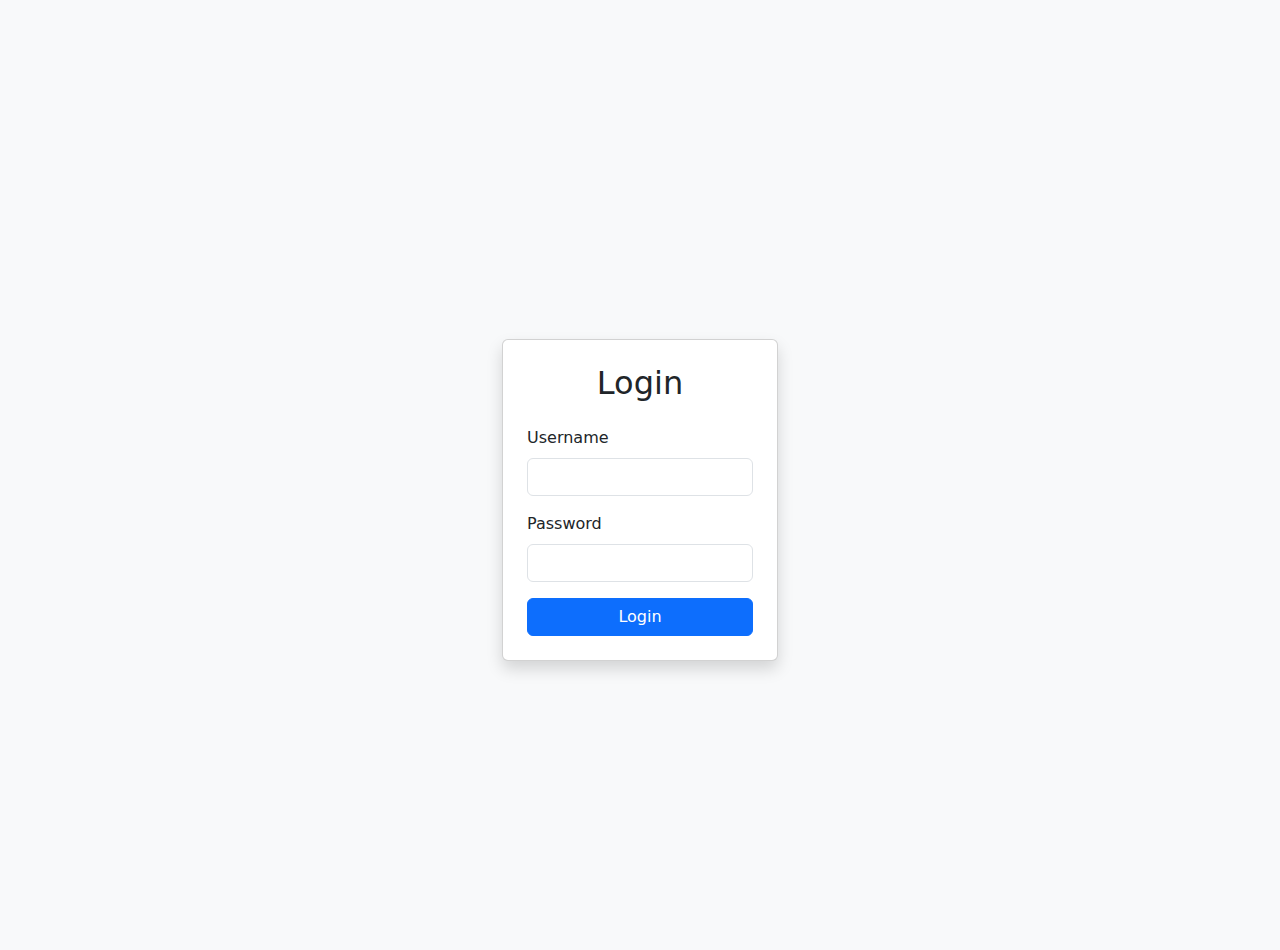
<file: MerkaTech/Index.html>
<!DOCTYPE html>
<html lang="en">
<head>
  <meta charset="UTF-8">
  <meta name="viewport" content="width=device-width, initial-scale=1.0">
  <title>Tank System - Login</title>
  <link href="https://cdn.jsdelivr.net/npm/bootstrap@5.3.0-alpha1/dist/css/bootstrap.min.css" rel="stylesheet">
  <link rel="stylesheet" href="styles.css">
  <script>
    function validateLogin() {
      const username = document.getElementById('username').value;
      const password = document.getElementById('password').value;

      // Check if the user is "admin" with the correct password
      if (username === 'admin' && password === 'admin') {
        window.location.href = 'control.html'; // Redirect to the Tank Control page
      } else {
        alert('Incorrect username or password. Please try again.');
      }
    }
  </script>
</head>
<body>
    
  
  <div class="container d-flex justify-content-center align-items-center vh-100">
    <div class="card p-4 shadow">
      <h2 class="text-center mb-4">Login</h2>
      <form onsubmit="event.preventDefault(); validateLogin();">
        <div class="mb-3">
          <label for="username" class="form-label">Username</label>
          <input type="text" class="form-control" id="username" required>
        </div>
        <div class="mb-3">
          <label for="password" class="form-label">Password</label>
          <input type="password" class="form-control" id="password" required>
        </div>
        <button type="submit" class="btn btn-primary w-100">Login</button>
      </form>
    </div>
  </div>
</body>
</html>
</file>
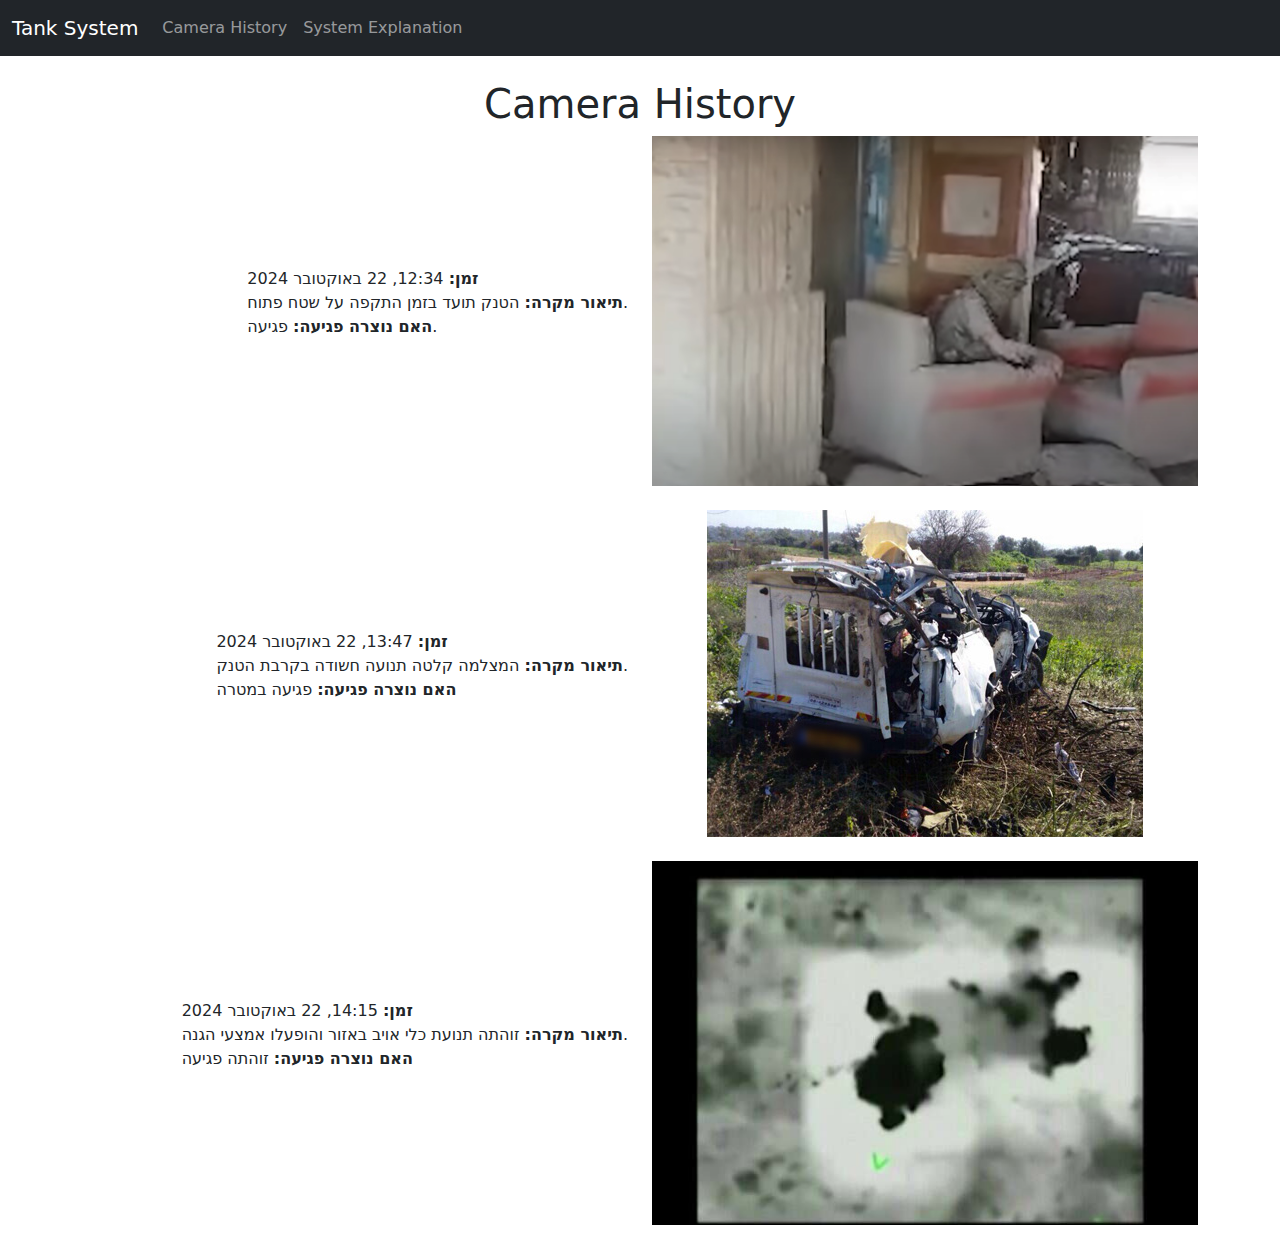
<file: MerkaTech/history.html>
<!DOCTYPE html>
<html lang="en">
<head>
  <meta charset="UTF-8">
  <meta name="viewport" content="width=device-width, initial-scale=1.0">
  <title>Tank Camera History</title>
  <link href="https://cdn.jsdelivr.net/npm/bootstrap@5.3.0-alpha1/dist/css/bootstrap.min.css" rel="stylesheet">
  <style>
    .row {
      margin-bottom: 20px;
    }
    .img-container {
      display: flex;
      justify-content: center;
      align-items: center;
    }
    .text-container {
      display: flex;
      justify-content: flex-end;
      align-items: center;
    }
  </style>
</head>
<body>
    <nav class="navbar navbar-expand-lg navbar-dark bg-dark">
        <div class="container-fluid">
          <a class="navbar-brand" href="control.html">Tank System</a>
          <button class="navbar-toggler" type="button" data-bs-toggle="collapse" data-bs-target="#navbarNav" aria-controls="navbarNav" aria-expanded="false" aria-label="Toggle navigation">
            <span class="navbar-toggler-icon"></span>
          </button>
          <div class="collapse navbar-collapse" id="navbarNav">
            <ul class="navbar-nav">
              <li class="nav-item">
                <a class="nav-link" href="history.html">Camera History</a>
              </li>
              
              </li>
              <li class="nav-item">
                <a class="nav-link" href="system.html">System Explanation</a>
              </li>
            </ul>
          </div>
        </div>
      </nav>
      
  <div class="container">
    <h1 class="text-center mt-4">Camera History</h1>

    <div class="row align-items-center mb-4" >
      <div class="col-12 col-md-6 text-container">
        <p><strong>זמן:</strong> 12:34, 22 באוקטובר 2024<br>
        <strong>תיאור מקרה:</strong> הטנק תועד בזמן התקפה על שטח פתוח.<br>
        <strong>האם נוצרה פגיעה:</strong> פגיעה.</p>
      </div>
      <div class="col-12 col-md-6 img-container">
        <img src="photos/sinwar.png" alt="Tank Image 1" class="img-fluid">
      </div>
    </div>

    <div class="row align-items-center mb-4">
      <div class="col-12 col-md-6 text-container">
        <p><strong>זמן:</strong> 13:47, 22 באוקטובר 2024<br>
        <strong>תיאור מקרה:</strong> המצלמה קלטה תנועה חשודה בקרבת הטנק.<br>
        <strong>האם נוצרה פגיעה:</strong> פגיעה במטרה</p>
      </div>
      <div class="col-12 col-md-6 img-container">
        <img src="photos/597007pic_C.jpg" alt="Tank Image 2" class="img-fluid">
      </div>
    </div>

    <div class="row align-items-center mb-4">
      <div class="col-12 col-md-6 text-container">
        <p><strong>זמן:</strong> 14:15, 22 באוקטובר 2024<br>
        <strong>תיאור מקרה:</strong> זוהתה תנועת כלי אויב באזור והופעלו אמצעי הגנה.<br>
        <strong>האם נוצרה פגיעה:</strong> זוהתה פגיעה </p>
      </div>
      <div class="col-12 col-md-6 img-container">
        <img src="photos/placeHolder3.jpg" alt="Tank Image 3" class="img-fluid">
      </div>
    </div>

  </div>

  <script src="https://cdn.jsdelivr.net/npm/bootstrap@5.3.0-alpha1/dist/js/bootstrap.bundle.min.js"></script>
</body>
</html>
</file>
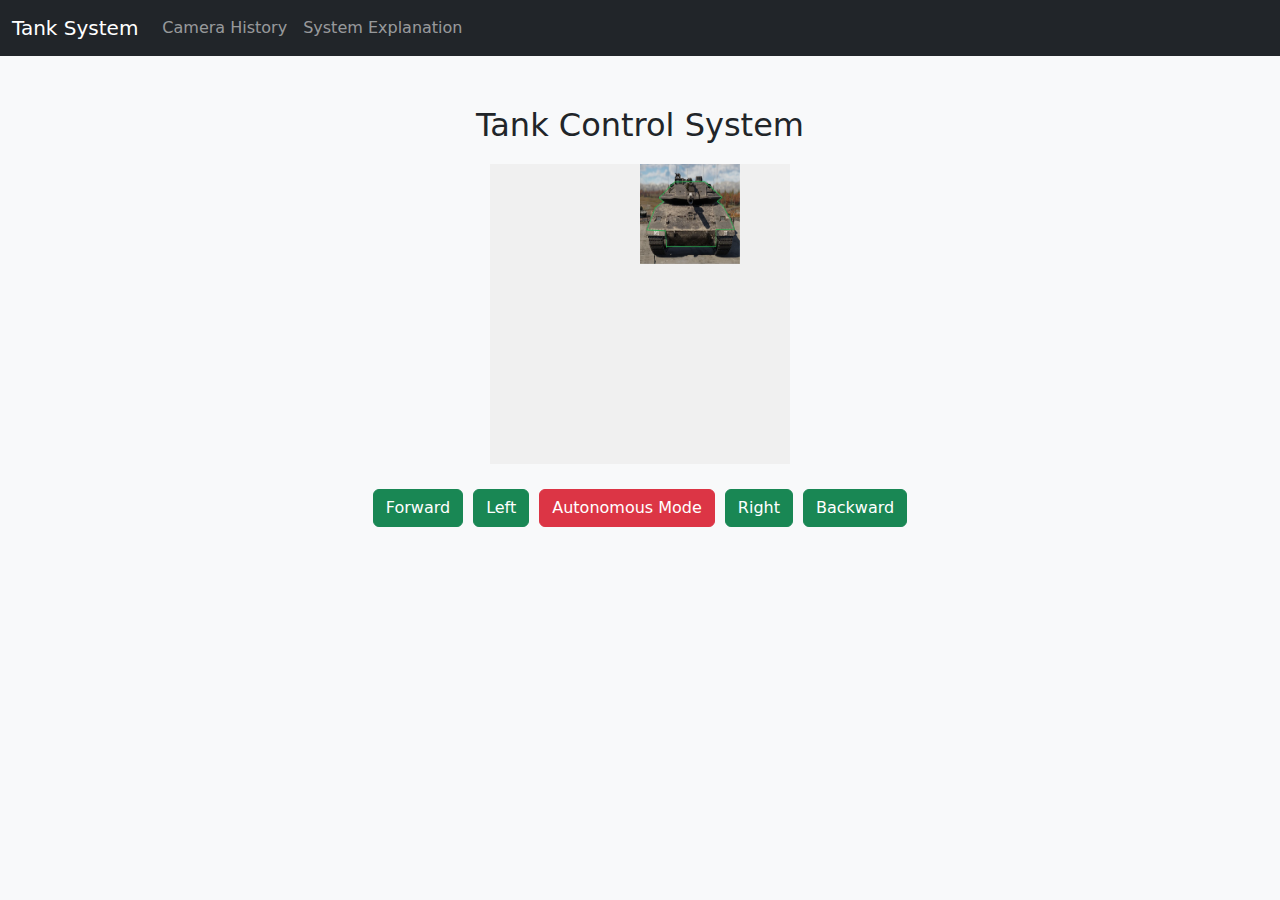
<file: MerkaTech/system.html>
<!DOCTYPE html>
<html lang="en">
<head>
  <meta charset="UTF-8">
  <meta name="viewport" content="width=device-width, initial-scale=1.0">
  <title>Tank Control</title>
  <link href="https://cdn.jsdelivr.net/npm/bootstrap@5.3.0-alpha1/dist/css/bootstrap.min.css" rel="stylesheet">
  <link rel="stylesheet" href="styles.css"> 
  <style>
    
  </style>
</head>
<body>
  <nav class="navbar navbar-expand-lg navbar-dark bg-dark">
    <div class="container-fluid">
      <a class="navbar-brand" href="system.html">Tank System</a>
      <button class="navbar-toggler" type="button" data-bs-toggle="collapse" data-bs-target="#navbarNav" aria-controls="navbarNav" aria-expanded="false" aria-label="Toggle navigation">
        <span class="navbar-toggler-icon"></span>
      </button>
      <div class="collapse navbar-collapse" id="navbarNav">
        <ul class="navbar-nav">
          <li class="nav-item">
            <a class="nav-link" href="history.html">Camera History</a>
          </li>
         
          </li>
          <li class="nav-item">
            <a class="nav-link" href="system.html">System Explanation</a>
          </li>
        </ul>
      </div>
    </div>
  </nav>
  <div class="container text-center">
    <h1 class="mt-4">Tank Control System</h1>

    <div id="tank-container">
      <img id="tank" src="photos/merkava.png" alt="Tank Image">
    </div>

    <div class="control-buttons">
      <button class="btn btn-success" onclick="moveTank('forward')">Forward</button>
      <button class="btn btn-success" onclick="moveTank('left')">Left</button>
      <button class="btn btn-danger" onclick="activateAutonomousMode()">Autonomous Mode</button>
      <button class="btn btn-success" onclick="moveTank('right')">Right</button>
      <button class="btn btn-success" onclick="moveTank('backward')">Backward</button>
    </div>

    <p id="action-description" class="mt-4"></p>
  </div>

  <script>
    let tank = document.getElementById('tank');
    let description = document.getElementById('action-description');
    let x = 100, y = 100;

    function moveTank(direction) {
      if (direction === 'forward' && y > 0) y -= 10;
      if (direction === 'backward' && y < 200) y += 10;
      if (direction === 'left' && x > 0) x -= 10;
      if (direction === 'right' && x < 200) x += 10;

      tank.style.top = y + 'px';
      tank.style.left = x + 'px';
      description.innerText = `The tank is moving ${direction}.`;
    }

    function activateAutonomousMode() {
      description.innerText = "Autonomous mode activated.";
      let directions = ['forward', 'backward', 'left', 'right'];

      let intervalId = setInterval(() => {
        let randomDirection = directions[Math.floor(Math.random() * directions.length)];
        moveTank(randomDirection);
      }, 500);

      setTimeout(() => {
        clearInterval(intervalId);
        description.innerText = "Autonomous mode deactivated.";
      }, 5000);
    }
  </script>

</body>
</html>
</file>
<file: MerkaTech/styles.css>
body {
    background-color: #f8f9fa;
  }
  
  h1 {
    font-size: 2rem;
    margin-bottom: 20px;
  }
  
  .container {
    margin-top: 50px;
  }
  .radar-container {
    position: relative;
    width: 100%;
    padding-top: 100%;
    margin: 10px auto;
    border-radius: 50%;
    background: #001a00;
    border: 2px solid #00ff00;
    overflow: hidden;
  }
  
  .radar-sweep {
    position: absolute;
    width: 100%;
    height: 100%;
    border-radius: 50%;
    background: #00ff00;
    opacity: 0.3;
    clip-path: polygon(50% 50%, 100% 0, 100% 100%);
    animation: spin 5s linear infinite;
  }
  
  @keyframes spin {
    0% { transform: rotate(0deg); }
    100% { transform: rotate(360deg); }
  }
  
  .radar-dots {
    position: absolute;
    width: 8px;
    height: 8px;
    background: #00ff00;
    border-radius: 50%;
    left: 50%;
    top: 50%;
  }
  
  .dot1 { transform: translate(-50%, -50%) rotate(45deg) translate(100px); }
  .dot2 { transform: translate(-50%, -50%) rotate(90deg) translate(90px); }
  .dot3 { transform: translate(-50%, -50%) rotate(135deg) translate(70px); }
  .dot4 { transform: translate(-50%, -50%) rotate(180deg) translate(60px); }
  .dot5 { transform: translate(-50%, -50%) rotate(225deg) translate(93px); }
  #tank-container {
    position: relative;
    width: 300px;
    height: 300px;
    margin: 20px auto;
    background-color: #f0f0f0;
  }

  #tank {
    position: absolute;
    width: 100px;
    height: 100px;
  }

  .control-buttons {
    display: flex;
    justify-content: center;
    margin-top: 20px;
  }

  .control-buttons button {
    margin: 5px;
  }

  .video-feed, .radar-container {
    margin: 10px;
  }

  .video-feed {
    width: 100%;
    height: auto;
  }
</file>
